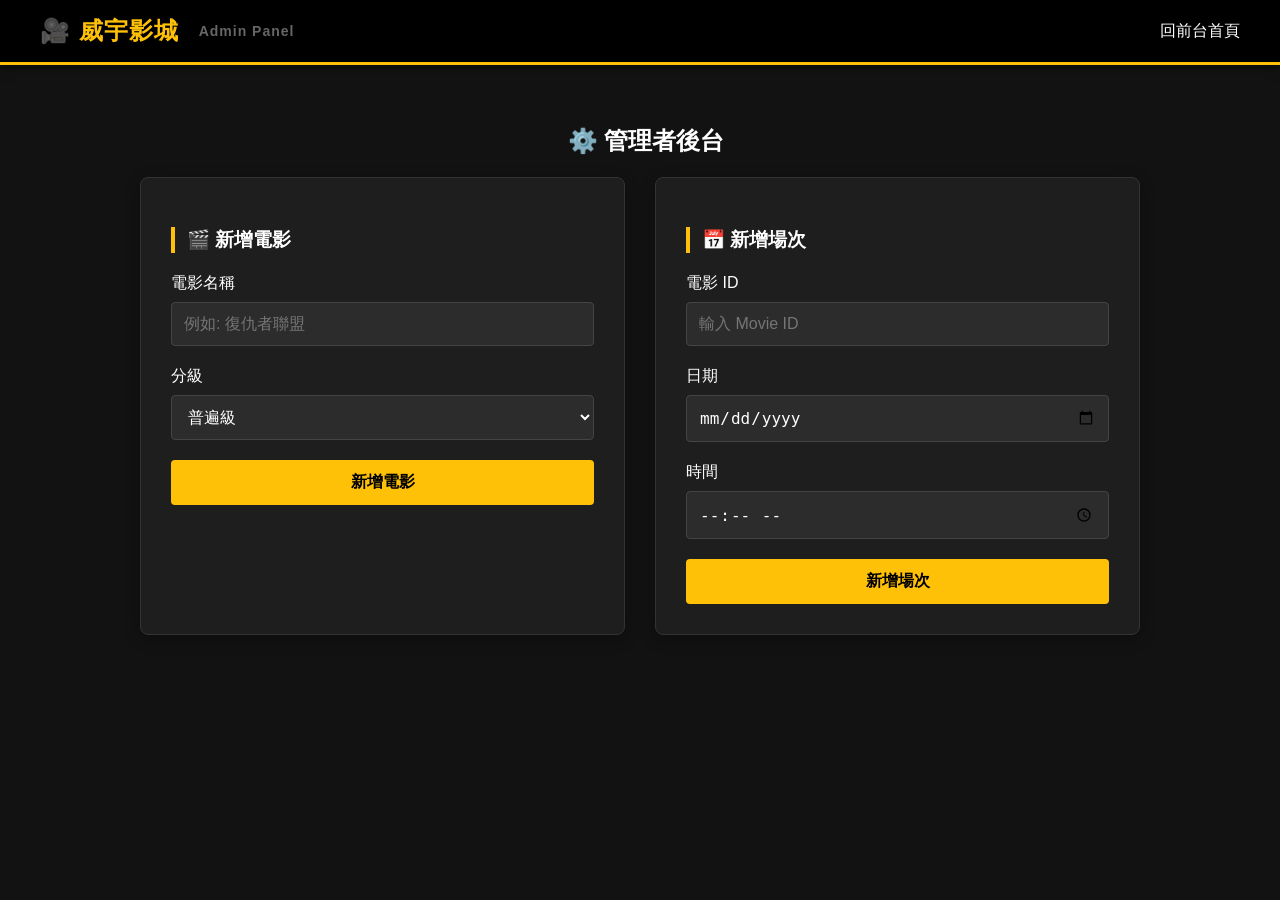
<file: WeiYuCinema/admin.html>
<!DOCTYPE html>
<html lang="zh-TW">
<head>
    <meta charset="UTF-8">
    <title>後台管理 - 威宇影城</title>
    <link rel="stylesheet" href="css/style.css">
</head>
<body>
    <header>
        <div class="nav-container">
            <a href="index.html" class="logo">🎥 威宇影城 <span style="font-size:14px; color:#666; margin-left:10px;">Admin Panel</span></a>
            <nav class="nav-links">
                <a href="index.html">回前台首頁</a>
            </nav>
        </div>
    </header>

    <main class="container">
        <h2 class="text-center" style="border:none;">⚙️ 管理者後台</h2>
        
        <div style="display: grid; grid-template-columns: 1fr 1fr; gap: 30px;">
            <!-- 新增電影 -->
            <div class="section-box">
                <h3>🎬 新增電影</h3>
                <label>電影名稱</label>
                <input type="text" id="mName" placeholder="例如: 復仇者聯盟">
                <label>分級</label>
                <select id="mGrade">
                    <option value="1">普遍級</option>
                    <option value="2">保護級</option>
                    <option value="3">輔導級</option>
                    <option value="4">限制級</option>
                </select>
                <button class="btn btn-primary" style="width:100%;" onclick="addMovie()">新增電影</button>
            </div>

            <!-- 新增場次 -->
            <div class="section-box">
                <h3>📅 新增場次</h3>
                <label>電影 ID</label>
                <input type="text" id="sMovieId" placeholder="輸入 Movie ID">
                <label>日期</label>
                <input type="date" id="sDate">
                <label>時間</label>
                <input type="time" id="sTime">
                <button class="btn btn-primary" style="width:100%;" onclick="addShowing()">新增場次</button>
            </div>
        </div>
    </main>

    <script src="js/api.js"></script>
    <script>
        async function addMovie() {
            const name = document.getElementById('mName').value;
            const grade = document.getElementById('mGrade').value;
            const res = await callApi('admin_add_movie', { name, grade });
            alert(res.status ? "新增成功" : "失敗");
        }

        async function addShowing() {
            const movieId = document.getElementById('sMovieId').value;
            const date = document.getElementById('sDate').value;
            const time = document.getElementById('sTime').value;
            const res = await callApi('admin_add_showing', { movieId, date, time });
            alert(res.status ? "新增成功" : "失敗");
        }
    </script>
</body>
</html>
</file>
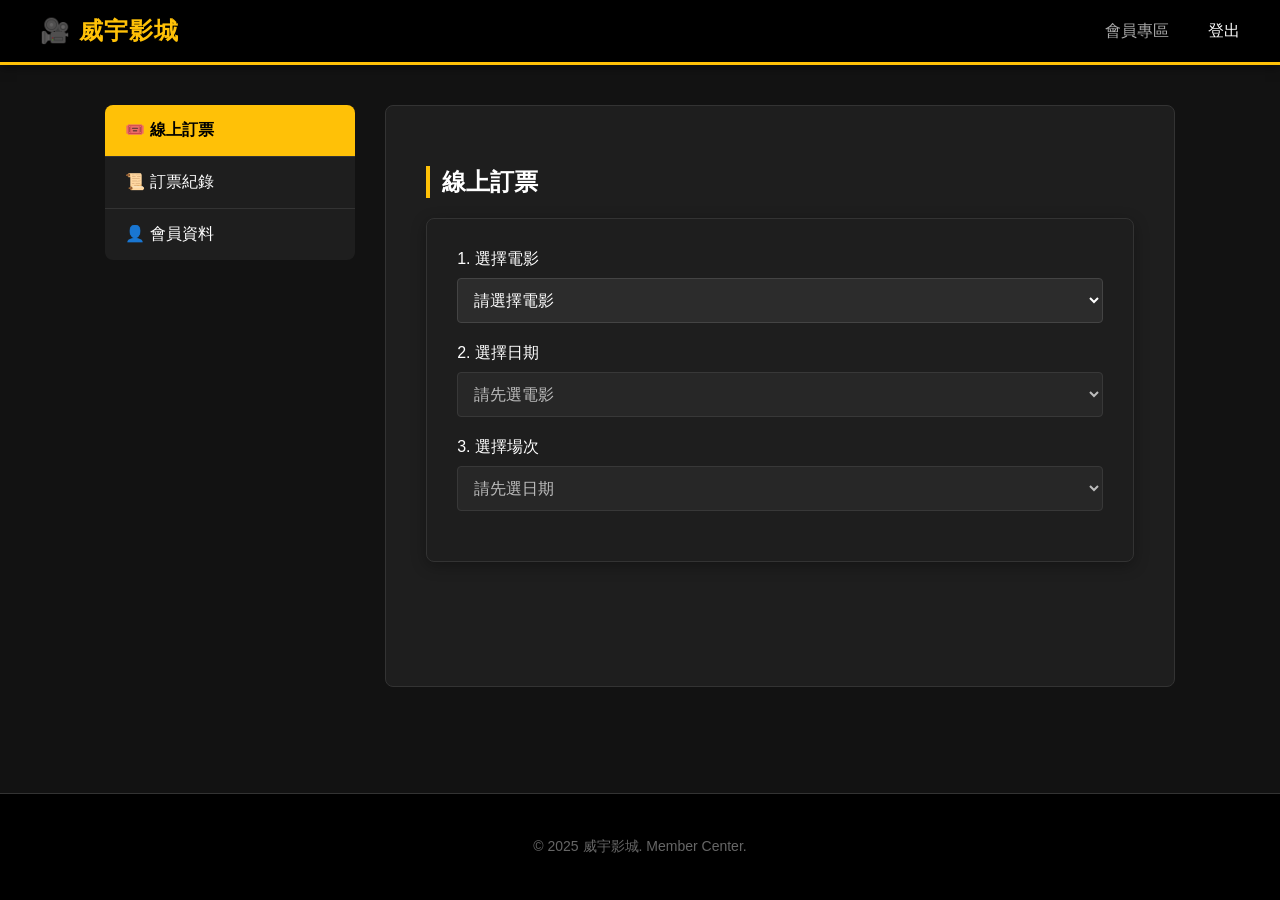
<file: WeiYuCinema/dashboard.html>
<!DOCTYPE html>
<html lang="zh-TW">
<head>
    <meta charset="UTF-8">
    <title>會員中心 - 威宇影城</title>
    <link rel="stylesheet" href="css/style.css">
    <style>
        /* Dashboard 專用佈局 */
        .dashboard-container { display: flex; gap: 30px; max-width: 1200px; margin: 40px auto; padding: 0 20px; }
        .sidebar { width: 250px; flex-shrink: 0; }
        .menu-item { display: block; padding: 15px 20px; background: #1e1e1e; color: #fff; text-decoration: none; border-bottom: 1px solid #333; transition: 0.3s; }
        .menu-item:first-child { border-radius: 8px 8px 0 0; }
        .menu-item:last-child { border-radius: 0 0 8px 8px; border-bottom: none; }
        .menu-item:hover, .menu-item.active { background: var(--primary-color); color: #000; font-weight: bold; }
        
        .main-content { flex: 1; background: #1e1e1e; padding: 40px; border-radius: 8px; border: 1px solid #333; min-height: 500px; }
        
        /* 訂票卡片樣式 */
        .ticket-card { background: #2c2c2c; padding: 20px; border-radius: 8px; margin-bottom: 15px; border-left: 5px solid var(--primary-color); display: flex; justify-content: space-between; align-items: center; }
    </style>
</head>
<body>

    <header>
        <div class="nav-container">
            <a href="index.html" class="logo">🎥 威宇影城</a>
            <nav class="nav-links">
                <span class="text-muted" style="margin-right: 15px;">會員專區</span>
                <a href="#" onclick="logout()">登出</a>
            </nav>
        </div>
    </header>

    <div class="dashboard-container">
        <!-- 左側選單 -->
        <div class="sidebar">
            <a onclick="showSection('booking')" id="nav-booking" class="menu-item active">🎟️ 線上訂票</a>
            <a onclick="showSection('myTickets')" id="nav-myTickets" class="menu-item">📜 訂票紀錄</a>
            <a onclick="showSection('profile')" id="nav-profile" class="menu-item">👤 會員資料</a>
        </div>

        <!-- 右側內容 -->
        <div class="main-content">
            
            <!-- 1. 線上訂票 -->
            <div id="booking" class="section-view">
                <h2>線上訂票</h2>
                
                <!-- Step 1 -->
                <div id="step1" class="section-box">
                    <label>1. 選擇電影</label>
                    <select id="movieSelect" onchange="loadDates()"><option>載入中...</option></select>
                    
                    <label>2. 選擇日期</label>
                    <select id="dateSelect" onchange="loadShowings()" disabled><option>請先選電影</option></select>

                    <label>3. 選擇場次</label>
                    <select id="showingSelect" onchange="loadTicketTypes()" disabled><option>請先選日期</option></select>
                </div>

                <!-- Step 2 -->
                <div id="step2" class="hidden section-box">
                    <div style="display: flex; gap: 30px; flex-wrap: wrap;">
                        <div style="flex: 1;">
                            <h4>4. 票種選擇</h4>
                            <div id="ticketTypeArea"></div>
                        </div>
                        <div style="flex: 1;">
                            <h4>5. 餐點加購</h4>
                            <div id="mealArea"></div>
                        </div>
                    </div>
                    <div class="text-right" style="margin-top: 20px;">
                        <p style="font-size: 18px;">預估金額: <span style="color: var(--primary-color); font-weight: bold;">$<span id="tempPrice">0</span></span></p>
                        <button class="btn btn-primary" onclick="loadSeats()">下一步：選擇座位</button>
                    </div>
                </div>

                <!-- Step 3 -->
                <div id="step3" class="hidden section-box text-center">
                    <h4>6. 選擇座位</h4>
                    <p class="text-muted">請點擊選擇 <span id="requiredSeats" style="color: #fff; font-weight: bold;">0</span> 個座位</p>
                    <div id="seatMap" class="seat-grid"></div>
                    
                    <div style="background: #2c2c2c; padding: 20px; border-radius: 8px; margin-top: 20px; text-align: left;">
                        <p style="font-size: 20px;">總金額: <span style="color: var(--primary-color); font-weight: bold;">$<span id="finalPrice">0</span></span></p>
                        <label>付款方式</label>
                        <select id="payMethod">
                            <option value="card">會員儲值卡 (餘額扣款)</option>
                            <option value="bank">信用卡線上刷卡</option>
                        </select>
                        <button class="btn btn-primary" style="width: 100%; margin-top: 10px;" onclick="confirmBooking()">確認付款與訂票</button>
                    </div>
                </div>
            </div>

            <!-- 2. 訂票紀錄 -->
            <div id="myTickets" class="section-view hidden">
                <h2>訂票紀錄</h2>
                <div id="ticketList">載入中...</div>
            </div>

            <!-- 3. 會員資料 -->
            <div id="profile" class="section-view hidden">
                <h2>修改會員資料</h2>
                <div class="section-box">
                    <label>姓名</label>
                    <input type="text" id="profileName">
                    <label>手機</label>
                    <input type="text" id="profilePhone">
                    <button class="btn btn-primary" onclick="updateProfile()">儲存修改</button>
                </div>
            </div>

        </div>
    </div>

    <footer>
        <div class="nav-container" style="justify-content: center;">
            <p>&copy; 2025 威宇影城. Member Center.</p>
        </div>
    </footer>

    <script src="js/api.js"></script>
    <script>
        const userId = 'A123456789'; // 模擬 Session ID
        let currentShowingId = null;
        let selectedSeats = [];
        let ticketCart = {};
        let mealCart = {};
        let totalTickets = 0;

        // 初始化
        (async function init() {
            await loadMovies();
        })();

        function showSection(id) {
            document.querySelectorAll('.section-view').forEach(s => s.classList.add('hidden'));
            document.querySelectorAll('.menu-item').forEach(s => s.classList.remove('active'));
            
            document.getElementById(id).classList.remove('hidden');
            document.getElementById('nav-' + id).classList.add('active');
            
            if(id === 'myTickets') loadMyTickets();
            if(id === 'profile') loadProfile();
        }

        // --- 沿用您原本的 JS 邏輯 (只修改 UI 操作) ---

        async function loadMovies() {
            const res = await callApi('get_movies', {}, 'GET');
            const sel = document.getElementById('movieSelect');
            sel.innerHTML = '<option value="">請選擇電影</option>';
            res.forEach(m => {
                sel.innerHTML += `<option value="${m.movieId}">${m.movieName}</option>`;
            });
        }

        async function loadDates() {
            const mid = document.getElementById('movieSelect').value;
            const res = await callApi('get_dates', {movieId: mid}, 'GET');
            const sel = document.getElementById('dateSelect');
            sel.disabled = false;
            sel.innerHTML = '<option value="">請選擇日期</option>';
            if(res.length === 0) sel.innerHTML += '<option value="2025-10-30">2025-10-30 (模擬)</option>';
            else res.forEach(d => sel.innerHTML += `<option value="${d.showingDate}">${d.showingDate}</option>`);
        }

        async function loadShowings() {
            const mid = document.getElementById('movieSelect').value;
            const date = document.getElementById('dateSelect').value;
            const res = await callApi('get_showings', {movieId: mid, date: date}, 'GET');
            const sel = document.getElementById('showingSelect');
            sel.disabled = false;
            sel.innerHTML = '<option value="">請選擇場次</option>';
            if(res.length === 0) sel.innerHTML += '<option value="101">14:30 (模擬場次)</option>';
            else res.forEach(s => sel.innerHTML += `<option value="${s.showingId}">${s.startTime} (${s.cinemaName})</option>`);
        }

        async function loadTicketTypes() {
            document.getElementById('step2').classList.remove('hidden');
            const types = await callApi('get_ticket_types', {}, 'GET');
            const tArea = document.getElementById('ticketTypeArea');
            tArea.innerHTML = '';
            
            // 若無資料則使用模擬
            const typeData = types.length ? types : [
                {ticketClassId:1, ticketClassName:'全票', ticketClassPrice:300},
                {ticketClassId:2, ticketClassName:'學生票', ticketClassPrice:250}
            ];

            typeData.forEach(t => {
                tArea.innerHTML += `
                    <div style="margin-bottom: 10px; display: flex; align-items: center; justify-content: space-between;">
                        <span>${t.ticketClassName} <small class="text-muted">$${t.ticketClassPrice}</small></span>
                        <input type="number" min="0" max="10" value="0" style="width: 70px; margin: 0;"
                            onchange="updateCart('ticket', ${t.ticketClassId}, ${t.ticketClassPrice}, '${t.ticketClassName}', this.value)">
                    </div>`;
            });

            const meals = await callApi('get_meals', {}, 'GET');
            const mArea = document.getElementById('mealArea');
            mArea.innerHTML = '';
            const mealData = meals.length ? meals : [
                {mealsId:1, mealsName:'爆米花', mealsPrice:120},
                {mealsId:2, mealsName:'可樂', mealsPrice:60}
            ];

            mealData.forEach(m => {
                mArea.innerHTML += `
                    <div style="margin-bottom: 10px; display: flex; align-items: center; justify-content: space-between;">
                        <span>${m.mealsName} <small class="text-muted">+$${m.mealsPrice}</small></span>
                        <input type="number" min="0" max="10" value="0" style="width: 70px; margin: 0;"
                            onchange="updateCart('meal', ${m.mealsId}, ${m.mealsPrice}, '${m.mealsName}', this.value)">
                    </div>`;
            });
        }

        function updateCart(type, id, price, name, qty) {
            qty = parseInt(qty);
            if(type === 'ticket') ticketCart[id] = {price, qty, name};
            if(type === 'meal') mealCart[id] = {price, qty, name};
            calcTotal();
        }

        function calcTotal() {
            let sum = 0;
            totalTickets = 0;
            for(let k in ticketCart) {
                sum += ticketCart[k].price * ticketCart[k].qty;
                totalTickets += ticketCart[k].qty;
            }
            for(let k in mealCart) {
                sum += mealCart[k].price * mealCart[k].qty;
            }
            document.getElementById('tempPrice').innerText = sum;
            document.getElementById('finalPrice').innerText = sum;
            document.getElementById('requiredSeats').innerText = totalTickets;
        }

        async function loadSeats() {
            if(totalTickets === 0) { alert("請至少購買一張票"); return; }
            currentShowingId = document.getElementById('showingSelect').value;
            document.getElementById('step1').classList.add('hidden');
            document.getElementById('step2').classList.add('hidden');
            document.getElementById('step3').classList.remove('hidden');

            const res = await callApi('get_seats', { showingId: currentShowingId }, 'GET');
            const seatMap = document.getElementById('seatMap');
            seatMap.innerHTML = '';
            
            for(let i=1; i<=20; i++) {
                let div = document.createElement('div');
                div.className = 'seat';
                div.innerText = i;
                
                let isOccupied = false;
                if(res && res.length > 0) {
                    const s = res.find(x => x.seatNumber == i);
                    if(s && s.seatEmpty == 0) isOccupied = true;
                }
                // 模擬部分佔用
                if([2,5,18].includes(i)) isOccupied = true;

                if (isOccupied) {
                    div.classList.add('occupied');
                } else {
                    div.onclick = () => {
                        if(!div.classList.contains('selected') && selectedSeats.length >= totalTickets) {
                            alert("座位數已達購買張數上限"); return;
                        }
                        toggleSeat(div, i);
                    };
                }
                seatMap.appendChild(div);
            }
        }

        function toggleSeat(el, num) {
            if(el.classList.contains('selected')) {
                el.classList.remove('selected');
                selectedSeats = selectedSeats.filter(s => s !== num);
            } else {
                el.classList.add('selected');
                selectedSeats.push(num);
            }
        }

        async function confirmBooking() {
            if(selectedSeats.length !== totalTickets) { alert(`請選擇 ${totalTickets} 個座位`); return; }
            const payMethod = document.getElementById('payMethod').value;
            const totalPrice = document.getElementById('finalPrice').innerText;
            let mealStr = [];
            for(let k in mealCart) if(mealCart[k].qty > 0) mealStr.push(`${mealCart[k].name}x${mealCart[k].qty}`);
            let mainTicketId = 1;
            for(let k in ticketCart) if(ticketCart[k].qty > 0) { mainTicketId = k; break; }

            const data = {
                userId: userId,
                showingId: currentShowingId,
                seats: selectedSeats,
                totalPrice: totalPrice,
                paymentMethod: payMethod,
                meals: mealStr.join(','),
                ticketTypeId: mainTicketId
            };
            
            const res = await callApi('booking', data, 'POST');
            alert(res.message);
            if(res.status) location.reload();
        }

        async function loadMyTickets() {
            const list = document.getElementById('ticketList');
            list.innerHTML = '<p class="text-center text-muted">載入中...</p>';
            const res = await callApi('my_tickets', { userId: userId }, 'POST');
            
            if(!res.status) { list.innerHTML = `<p class="text-center">${res.message}</p>`; return; }

            list.innerHTML = '';
            res.data.forEach(ticket => {
                let statusBadge = ticket.orderStatusId == 1 ? 
                    '<span style="color:#4caf50">✅ 已支付</span>' : '<span style="color:#9e9e9e">🚫 已退票</span>';
                
                let btns = ticket.orderStatusId == 1 ? `
                    <button class="btn btn-warning" style="padding:5px 15px; font-size:14px;" onclick="doExchange('${ticket.orderNumber}')">換票</button>
                    <button class="btn btn-danger" style="padding:5px 15px; font-size:14px;" onclick="doRefund('${ticket.orderNumber}')">退票</button>
                ` : '';

                list.innerHTML += `
                    <div class="ticket-card">
                        <div>
                            <h3 style="margin:0; border:none; padding:0;">${ticket.movieName}</h3>
                            <p class="text-muted" style="margin:5px 0;">${ticket.showingDate} ${ticket.startTime} | ${ticket.cinemaName}</p>
                            <p style="margin:0;">座位: ${ticket.seat} | 取票碼: <b style="color:var(--primary-color); font-size:1.1em;">${ticket.getTicketNum}</b></p>
                        </div>
                        <div class="text-right">
                            <p style="font-weight:bold; font-size:18px; margin:0 0 10px 0;">$${ticket.totalPrice}</p>
                            <div style="margin-bottom:10px;">${statusBadge}</div>
                            ${btns}
                        </div>
                    </div>
                `;
            });
        }

        async function doRefund(orderNum) {
            if(!confirm("確定要退票嗎？")) return;
            const res = await callApi('refund', { userId: userId, orderNumber: orderNum });
            alert(res.message);
            loadMyTickets();
        }

        async function doExchange(orderNum) {
            alert("已送出換票申請，請稍候...");
        }

        async function updateProfile() {
            const name = document.getElementById('profileName').value;
            const phone = document.getElementById('profilePhone').value;
            const res = await callApi('update_profile', { userId: userId, name, phone });
            alert(res.message);
        }

        async function logout() {
            await callApi('logout', {}, 'GET');
            window.location.href = 'index.html';
        }
    </script>
</body>
</html>
</file>
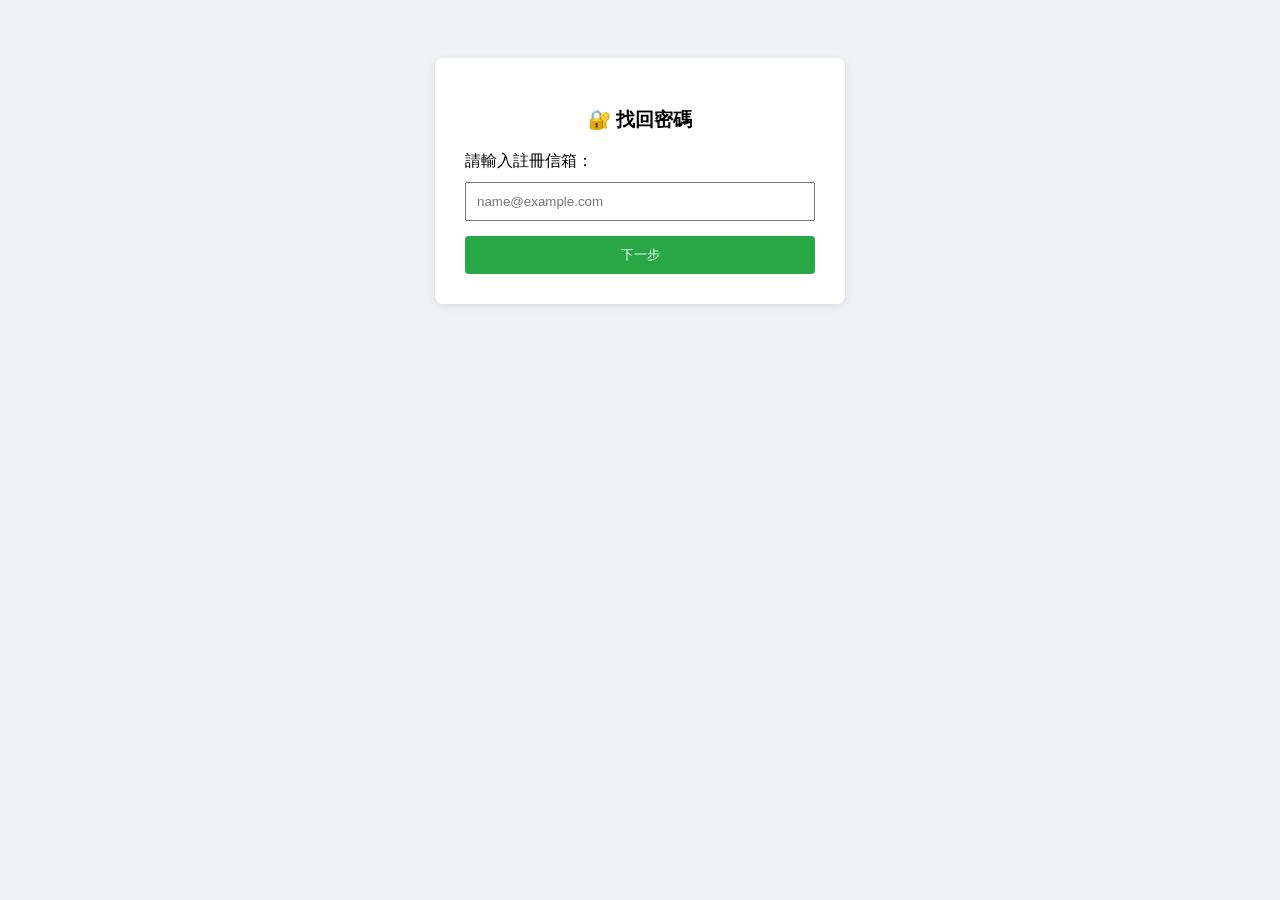
<file: WeiYuCinema/forgot_password.html>
<!DOCTYPE html>
<html lang="zh-TW">
<head>
    <meta charset="UTF-8">
    <title>找回密碼 - 威宇影城</title>
    <style>
        body { font-family: "Microsoft JhengHei", sans-serif; background: #f0f2f5; display: flex; justify-content: center; padding-top: 50px; }
        .container { width: 350px; background: white; padding: 30px; border-radius: 8px; box-shadow: 0 2px 10px rgba(0,0,0,0.1); }
        input { width: 100%; padding: 10px; margin-top: 10px; box-sizing: border-box; }
        button { width: 100%; padding: 10px; background: #28a745; color: white; border: none; border-radius: 4px; cursor: pointer; margin-top: 15px; }
        .step { display: none; }
        .step.active { display: block; }
    </style>
</head>
<body>

<div class="container">
    <h3 style="text-align:center;">🔐 找回密碼</h3>
    
    <!-- Step 1: 輸入帳號 -->
    <div id="step1" class="step active">
        <label>請輸入註冊信箱：</label>
        <input type="email" id="email" placeholder="name@example.com">
        <button onclick="getHint()">下一步</button>
    </div>

    <!-- Step 2: 回答問題 -->
    <div id="step2" class="step">
        <p>提示題目：<b id="hintQuestion">載入中...</b></p>
        <label>請輸入答案：</label>
        <input type="text" id="hintAns">
        <button onclick="checkAns()">驗證並重設</button>
    </div>

    <!-- Step 3: 重設密碼 -->
    <div id="step3" class="step">
        <label>設定新密碼：</label>
        <input type="password" id="newPwd">
        <button onclick="resetPwd()">確認修改</button>
    </div>
</div>

<script src="js/api.js"></script>
<script>
    let userEmail = '';
    let hintId = 1; // 模擬

    async function getHint() {
        userEmail = document.getElementById('email').value;
        if(!userEmail) return alert("請輸入信箱");

        // ★ 解除註解並實作 API 呼叫
        const res = await callApi('get_hint', {email: userEmail}, 'GET');
        
        if (res.status) {
            // 假設後端回傳 hintId，這裡簡單對應文字 (或後端直接回傳文字)
            // 這裡為了演示，直接顯示成功
            hintId = res.hintId; 
            document.getElementById('hintQuestion').innerText = "您的忘記密碼提示題目 (ID: " + hintId + ")";
            document.getElementById('step1').classList.remove('active');
            document.getElementById('step2').classList.add('active');
        } else {
            alert(res.message);
        }
    }

    function checkAns() {
        // 進入重設畫面
        document.getElementById('step2').classList.remove('active');
        document.getElementById('step3').classList.add('active');
    }

    async function resetPwd() {
        const newPwd = document.getElementById('newPwd').value;
        const ans = document.getElementById('hintAns').value;

        const res = await callApi('reset_password', {
            email: userEmail,
            hintId: hintId,
            ans: ans,
            newPwd: newPwd
        });

        alert(res.message);
        if(res.status) {
            window.location.href = 'login.html';
        }
    }
</script>
</body>
</html>
</file>
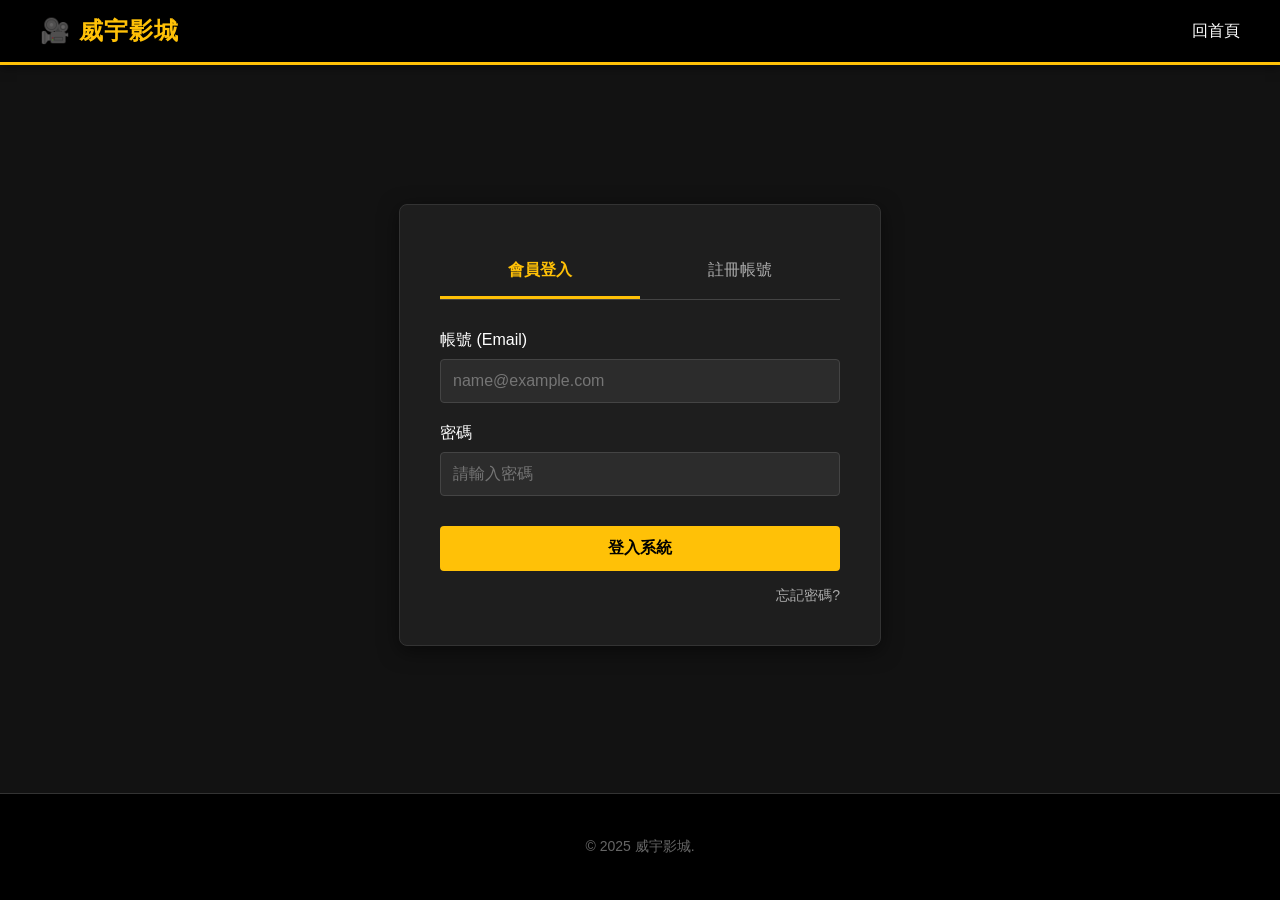
<file: WeiYuCinema/login.html>
<!DOCTYPE html>
<html lang="zh-TW">
<head>
    <meta charset="UTF-8">
    <title>會員登入 - 威宇影城</title>
    <link rel="stylesheet" href="css/style.css">
    <style>
        .login-wrapper { display: flex; justify-content: center; align-items: center; min-height: 80vh; }
        .login-box { width: 100%; max-width: 400px; background: var(--card-bg); padding: 40px; border-radius: 8px; box-shadow: 0 5px 20px rgba(0,0,0,0.5); border: 1px solid var(--border-color); }
        .tabs { display: flex; margin-bottom: 30px; border-bottom: 1px solid #444; }
        .tab { flex: 1; padding: 15px; text-align: center; cursor: pointer; color: var(--text-muted); transition: 0.3s; }
        .tab:hover { color: #fff; }
        .tab.active { border-bottom: 3px solid var(--primary-color); color: var(--primary-color); font-weight: bold; }
    </style>
</head>
<body>

    <header>
        <div class="nav-container">
            <a href="index.html" class="logo">🎥 威宇影城</a>
            <nav class="nav-links">
                <a href="index.html">回首頁</a>
            </nav>
        </div>
    </header>

    <div class="login-wrapper">
        <div class="login-box">
            <div class="tabs">
                <div class="tab active" onclick="switchTab('login')">會員登入</div>
                <div class="tab" onclick="switchTab('register')">註冊帳號</div>
            </div>

            <!-- 登入表單 -->
            <div id="loginForm">
                <label>帳號 (Email)</label>
                <input type="email" id="loginEmail" placeholder="name@example.com">
                
                <label>密碼</label>
                <input type="password" id="loginPwd" placeholder="請輸入密碼">
                
                <button class="btn btn-primary" style="width:100%; margin-top:10px;" onclick="doLogin()">登入系統</button>
                
                <div class="text-right" style="margin-top:15px;">
                    <a href="forgot_password.html" style="color: var(--text-muted); font-size: 14px; text-decoration: none;">忘記密碼?</a>
                </div>
            </div>

            <!-- 註冊表單 -->
            <div id="registerForm" class="hidden">
                <input type="text" id="regId" placeholder="身分證字號 (帳號)">
                <input type="text" id="regName" placeholder="真實姓名">
                <input type="email" id="regEmail" placeholder="Email (信箱)">
                <input type="password" id="regPwd" placeholder="設定密碼">
                <input type="password" id="regPwd2" placeholder="確認密碼">
                <input type="text" id="regPhone" placeholder="手機號碼">
                <label style="font-size:14px; color:#aaa;">生日</label>
                <input type="date" id="regBirth" style="margin-top:5px;">
                
                <button class="btn btn-primary" style="width:100%; margin-top:10px;" onclick="doRegister()">立即註冊</button>
            </div>
        </div>
    </div>

    <footer>
        <div class="nav-container" style="justify-content: center;">
            <p>&copy; 2025 威宇影城.</p>
        </div>
    </footer>

    <script src="js/api.js"></script>
    <script>
        function switchTab(tab) {
            document.querySelectorAll('.tab').forEach(t => t.classList.remove('active'));
            document.getElementById(tab === 'login' ? 'loginForm' : 'registerForm').classList.remove('hidden');
            document.getElementById(tab === 'login' ? 'registerForm' : 'loginForm').classList.add('hidden');
            event.target.classList.add('active');
        }

        async function doLogin() {
            const email = document.getElementById('loginEmail').value;
            const pwd = document.getElementById('loginPwd').value;
            const res = await callApi('login', { account: email, pwd: pwd });
            alert(res.message);
            if (res.status) window.location.href = 'dashboard.html';
        }

        async function doRegister() {
            // 收集欄位資料
            const data = {
                memberId: document.getElementById('regId').value,
                memberName: document.getElementById('regName').value,
                memberEmail: document.getElementById('regEmail').value,
                memberPwd: document.getElementById('regPwd').value,
                memberPwdConfirm: document.getElementById('regPwd2').value,
                memberPhone: document.getElementById('regPhone').value,
                memberBirth: document.getElementById('regBirth').value,
                memberPwdHintId: 1, memberPwdHintAns: 'Default' // 簡化
            };
            const res = await callApi('register', data);
            alert(res.message);
            if (res.status === 'success') switchTab('login');
        }
    </script>
</body>
</html>
</file>
<file: WeiYuCinema/css/style.css>
/* css/style.css - 威宇影城主題 */
:root {
    --primary-color: #ffc107; /* 威秀風格黃 */
    --bg-color: #121212;      /* 極深灰背景 */
    --card-bg: #1e1e1e;       /* 卡片背景 */
    --text-color: #ffffff;
    --text-muted: #aaaaaa;
    --border-color: #333333;
}

body {
    font-family: "Microsoft JhengHei", "Helvetica Neue", Arial, sans-serif;
    background-color: var(--bg-color);
    color: var(--text-color);
    margin: 0;
    padding: 0;
    display: flex;
    flex-direction: column;
    min-height: 100vh;
}

/* --- 導覽列 --- */
header {
    background-color: #000000;
    border-bottom: 3px solid var(--primary-color);
    padding: 15px 0;
    position: sticky;
    top: 0;
    z-index: 1000;
    box-shadow: 0 2px 10px rgba(0,0,0,0.5);
}

.nav-container {
    max-width: 1200px;
    margin: 0 auto;
    padding: 0 20px;
    display: flex;
    justify-content: space-between;
    align-items: center;
}

.logo {
    font-size: 24px;
    font-weight: bold;
    color: var(--primary-color);
    text-decoration: none;
    letter-spacing: 1px;
    display: flex;
    align-items: center;
    gap: 10px;
}

.nav-links a {
    color: var(--text-color);
    text-decoration: none;
    margin-left: 20px;
    font-size: 16px;
    transition: color 0.3s;
}

.nav-links a:hover {
    color: var(--primary-color);
}

/* --- 主要內容容器 --- */
.container {
    max-width: 1000px;
    margin: 40px auto;
    padding: 0 20px;
    flex: 1;
}

h2, h3 {
    border-left: 4px solid var(--primary-color);
    padding-left: 12px;
    margin-bottom: 20px;
}

/* --- 卡片與區塊 --- */
.section-box {
    background-color: var(--card-bg);
    border: 1px solid var(--border-color);
    border-radius: 8px;
    padding: 30px;
    margin-bottom: 30px;
    box-shadow: 0 4px 15px rgba(0,0,0,0.3);
}

/* --- 表單元件 --- */
input, select {
    width: 100%;
    padding: 12px;
    margin: 8px 0 20px 0;
    background-color: #2c2c2c;
    border: 1px solid #444;
    color: #fff;
    border-radius: 4px;
    box-sizing: border-box;
    font-size: 16px;
}

input:focus, select:focus {
    border-color: var(--primary-color);
    outline: none;
}

/* --- 按鈕 --- */
.btn {
    display: inline-block;
    padding: 12px 24px;
    border-radius: 4px;
    text-decoration: none;
    cursor: pointer;
    border: none;
    font-weight: bold;
    text-align: center;
    font-size: 16px;
    transition: background 0.3s;
}

.btn-primary {
    background-color: var(--primary-color);
    color: #000;
}

.btn-primary:hover {
    background-color: #e0a800;
}

.btn-danger { background-color: #dc3545; color: white; }
.btn-warning { background-color: #ffc107; color: black; }
.btn-secondary { background-color: #6c757d; color: white; }

/* --- 頁尾 --- */
footer {
    background-color: #000;
    color: #666;
    text-align: center;
    padding: 30px 0;
    margin-top: auto;
    font-size: 14px;
    border-top: 1px solid #333;
}

/* --- 工具類別 --- */
.hidden { display: none; }
.text-muted { color: var(--text-muted); }
.text-center { text-align: center; }
.text-right { text-align: right; }

/* --- 座位表樣式優化 --- */
.seat-grid { display: grid; grid-template-columns: repeat(auto-fit, 40px); gap: 10px; justify-content: center; margin: 20px 0; }
.seat { width: 40px; height: 40px; background: #444; border: 1px solid #666; border-radius: 6px; text-align: center; line-height: 40px; cursor: pointer; color: #fff; font-size: 12px; }
.seat.selected { background: var(--primary-color); color: #000; border-color: #fff; font-weight: bold; box-shadow: 0 0 10px var(--primary-color); }
.seat.occupied { background: #d32f2f; color: #fff; cursor: not-allowed; border-color: #b71c1c; opacity: 0.6; }
</file>
